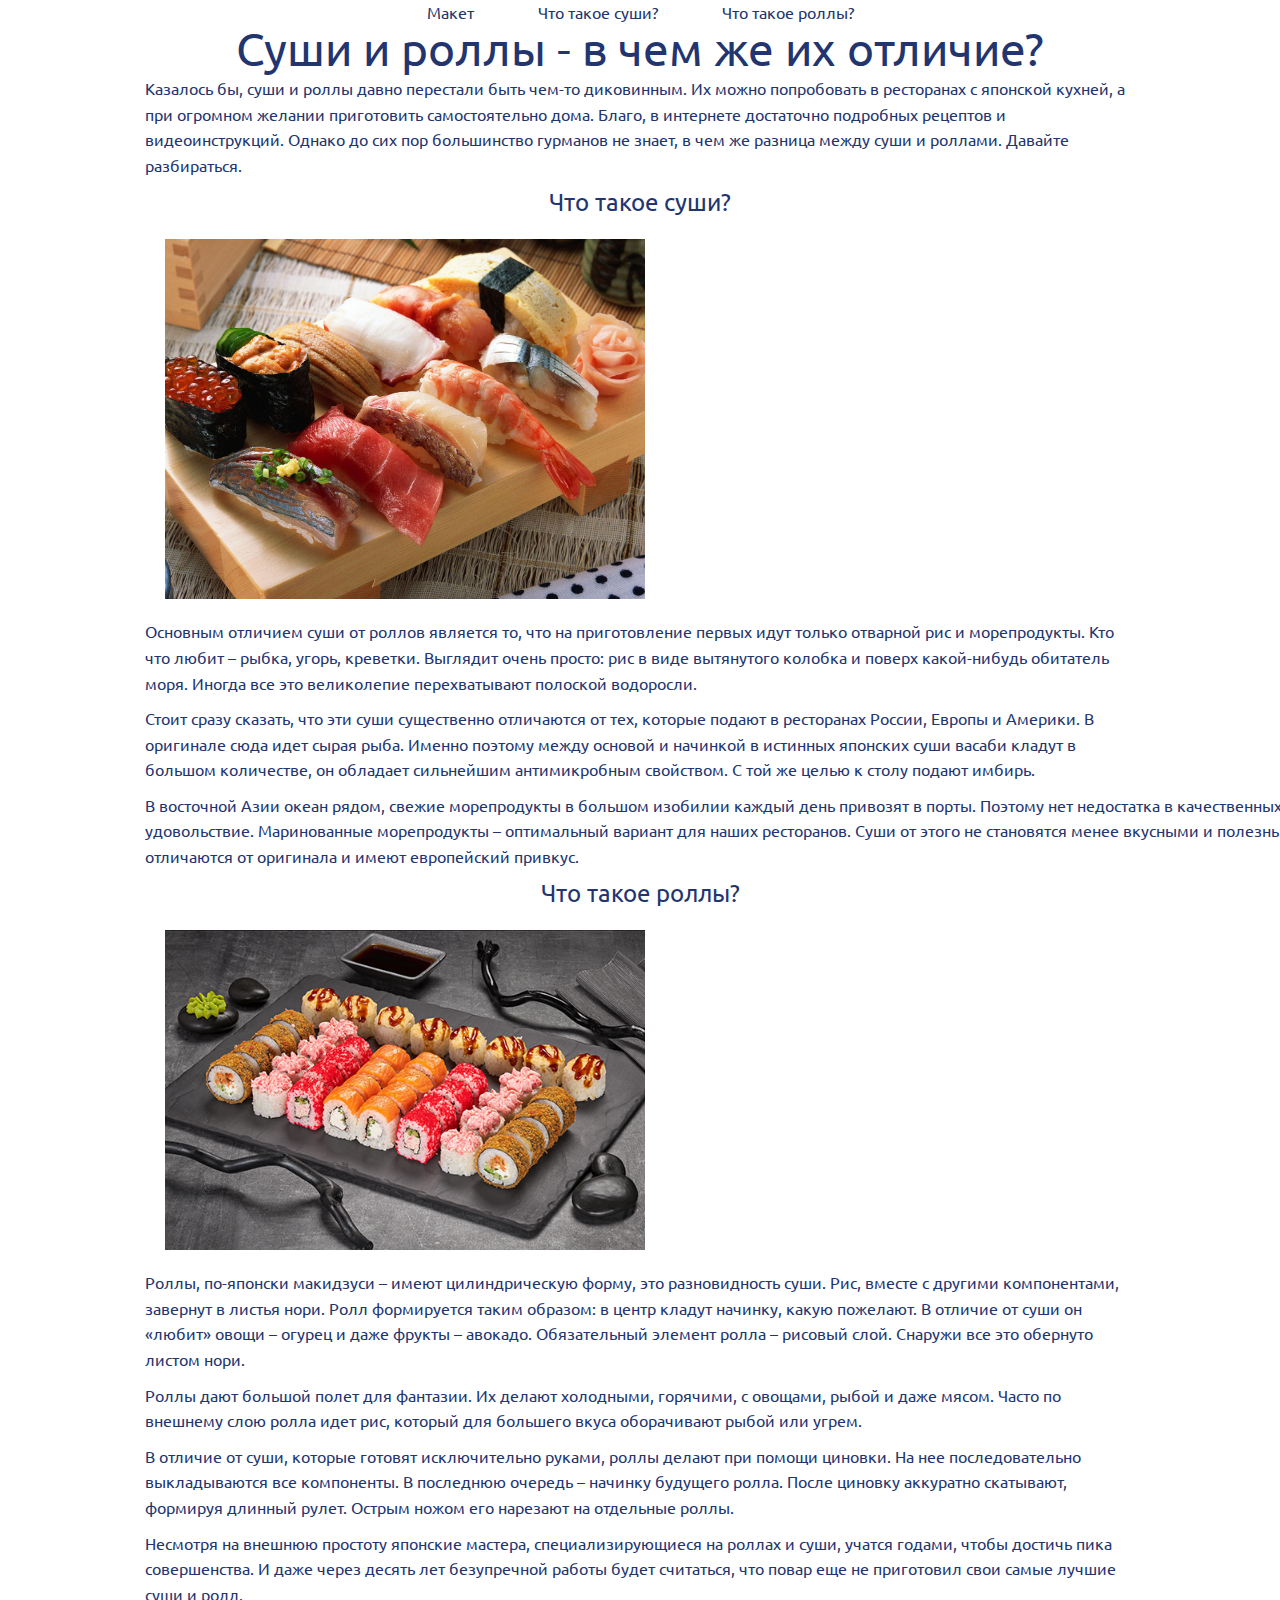
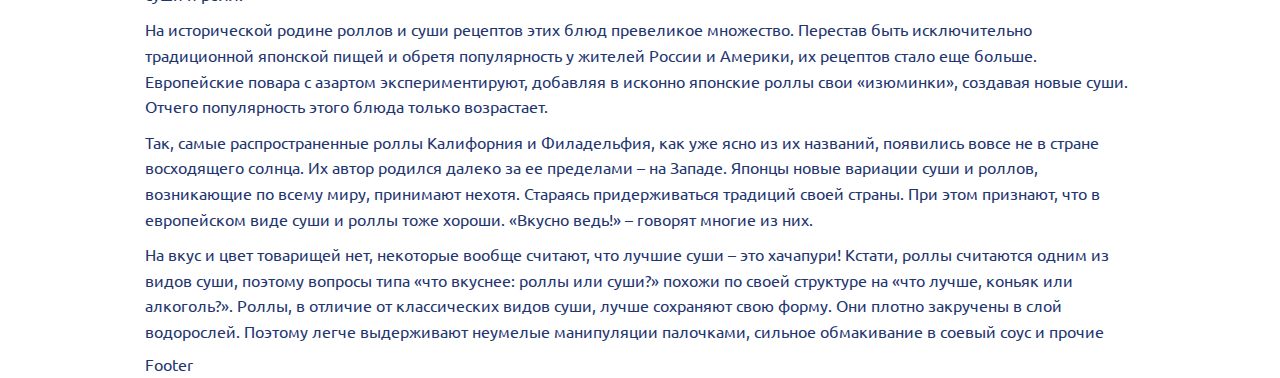
<file: index.html>
<!DOCTYPE html>
<html lang="ru">

<head>
	<meta charset="UTF-8">
	<meta http-equiv="X-UA-Compatible" content="IE=edge">
	<meta name="viewport" content="width=device-width, initial-scale=1.0">
	<link rel="preconnect" href="https://fonts.googleapis.com">
	<link rel="preconnect" href="https://fonts.gstatic.com" crossorigin>
	<link href="https://fonts.googleapis.com/css2?family=Ubuntu&display=swap" rel="stylesheet">
	<link rel="stylesheet" href="css/style.css">
	<title>Урок 5</title>
</head>

<body>
	<div class="wrapper">
		<header class="header">
			<div class="container">
				<nav class="menu">
					<ul>
						<li><a href="maket.html">Макет</a></li>
						<li><a href="#sushi">Что такое суши?</a></li>
						<li><a href="#rolls">Что такое роллы?</a></li>
					</ul>
				</nav>
			</div>
		</header>
		<main>
			<div class="main">
				<div class="container">
					<h1 class="head">Суши и роллы - в чем же их отличие?</h1>
					<p>Казалось бы, суши и роллы давно перестали быть чем-то диковинным. Их можно попробовать в
						ресторанах с
						японской кухней, а при огромном желании приготовить самостоятельно дома. Благо, в интернете
						достаточно подробных рецептов и видеоинструкций. Однако до сих пор большинство гурманов не
						знает, в
						чем же разница между суши и роллами. Давайте разбираться.</p>
					<h2 class="head-block" id="sushi">Что такое суши?</h2>
					<img class="image" src="img/sushi_tajna_yaponskoj_kukhni.jpg" alt="Суши">
					<p>Основным отличием суши от роллов является то, что на приготовление первых идут только отварной
						рис и
						морепродукты. Кто что любит – рыбка, угорь, креветки. Выглядит очень просто: рис в виде
						вытянутого
						колобка и поверх какой-нибудь обитатель моря. Иногда все это великолепие перехватывают полоской
						водоросли.</p>

					<p> Стоит сразу сказать, что эти суши существенно отличаются от тех, которые подают в ресторанах
						России,
						Европы и Америки. В оригинале сюда идет сырая рыба. Именно поэтому между основой и начинкой в
						истинных японских суши васаби кладут в большом количестве, он обладает сильнейшим антимикробным
						свойством. С той же целью к столу подают имбирь.</p>

					<p class="text"> В восточной Азии океан рядом, свежие морепродукты в большом изобилии каждый день
						привозят в
						порты.
						Поэтому нет недостатка в качественных ингредиентах. Добыть свежую не мороженую рыбу нужных пород
						вдалеке от моря – слишком дорогое удовольствие. Маринованные морепродукты – оптимальный вариант
						для
						наших ресторанов. Суши от этого не становятся менее вкусными и полезными. Для любителей японских
						блюд это отличная возможность угоститься любимыми суши и роллом, пусть они отличаются от
						оригинала и
						имеют европейский привкус.</p>
					<h2 class="head-block" id="rolls">Что такое роллы?</h2>
					<img class="image" src="img/3f4de74c70a9de51d1e6e2686ebb94ec.jpg" alt="Роллы">
					<p>Роллы, по-японски макидзуси – имеют цилиндрическую форму, это разновидность суши. Рис, вместе с
						другими компонентами, завернут в листья нори. Ролл формируется таким образом: в центр кладут
						начинку, какую пожелают. В отличие от суши он «любит» овощи – огурец и даже фрукты – авокадо.
						Обязательный элемент ролла – рисовый слой. Снаружи все это обернуто листом нори.</p>

					<p> Роллы дают большой полет для фантазии. Их делают холодными, горячими, с овощами, рыбой и даже
						мясом. Часто по внешнему слою ролла идет рис, который для большего вкуса оборачивают рыбой или
						угрем.</p>

					<p> В отличие от суши, которые готовят исключительно руками, роллы делают при помощи циновки. На нее
						последовательно выкладываются все компоненты. В последнюю очередь – начинку будущего ролла.
						После циновку аккуратно скатывают, формируя длинный рулет. Острым ножом его нарезают на
						отдельные роллы.</p>
					<p> Несмотря на внешнюю простоту японские мастера, специализирующиеся на роллах и суши, учатся
						годами, чтобы достичь пика совершенства. И даже через десять лет безупречной работы будет
						считаться, что повар еще не приготовил свои самые лучшие суши и ролл.</p>
					<p> На исторической родине роллов и суши рецептов этих блюд превеликое множество. Перестав быть
						исключительно традиционной японской пищей и обретя популярность у жителей России и Америки, их
						рецептов стало еще больше. Европейские повара с азартом экспериментируют, добавляя в исконно
						японские роллы свои «изюминки», создавая новые суши. Отчего популярность этого блюда только
						возрастает.</p>
					<p> Так, самые распространенные роллы Калифорния и Филадельфия, как уже ясно из их названий,
						появились вовсе не в стране восходящего солнца. Их автор родился далеко за ее пределами – на
						Западе. Японцы новые вариации суши и роллов, возникающие по всему миру, принимают нехотя.
						Стараясь придерживаться традиций своей страны. При этом признают, что в европейском виде суши и
						роллы тоже хороши. «Вкусно ведь!» – говорят многие из них.</p>
					<div class="test">
						<p>На вкус и цвет товарищей нет, некоторые вообще считают, что лучшие суши – это хачапури!
							Кстати, роллы считаются одним из видов суши, поэтому вопросы типа «что вкуснее: роллы или
							суши?» похожи по своей структуре на «что лучше, коньяк или алкоголь?».
							Роллы, в отличие от классических видов суши, лучше сохраняют свою форму. Они плотно
							закручены в слой водорослей. Поэтому легче выдерживают неумелые манипуляции палочками,
							сильное обмакивание в соевый соус и прочие процедуры, которым их подвергают перед съедением.
							Если Вы первый раз решили заказать себе такое блюдо и терзаетесь муками выбора, то берите
							роллы.</p>
					</div>
				</div>
			</div>
		</main>
		<footer class="footer">
			<div class="container">
				<p>Footer</p>
			</div>
		</footer>
	</div>
</body>

</html>
</file>
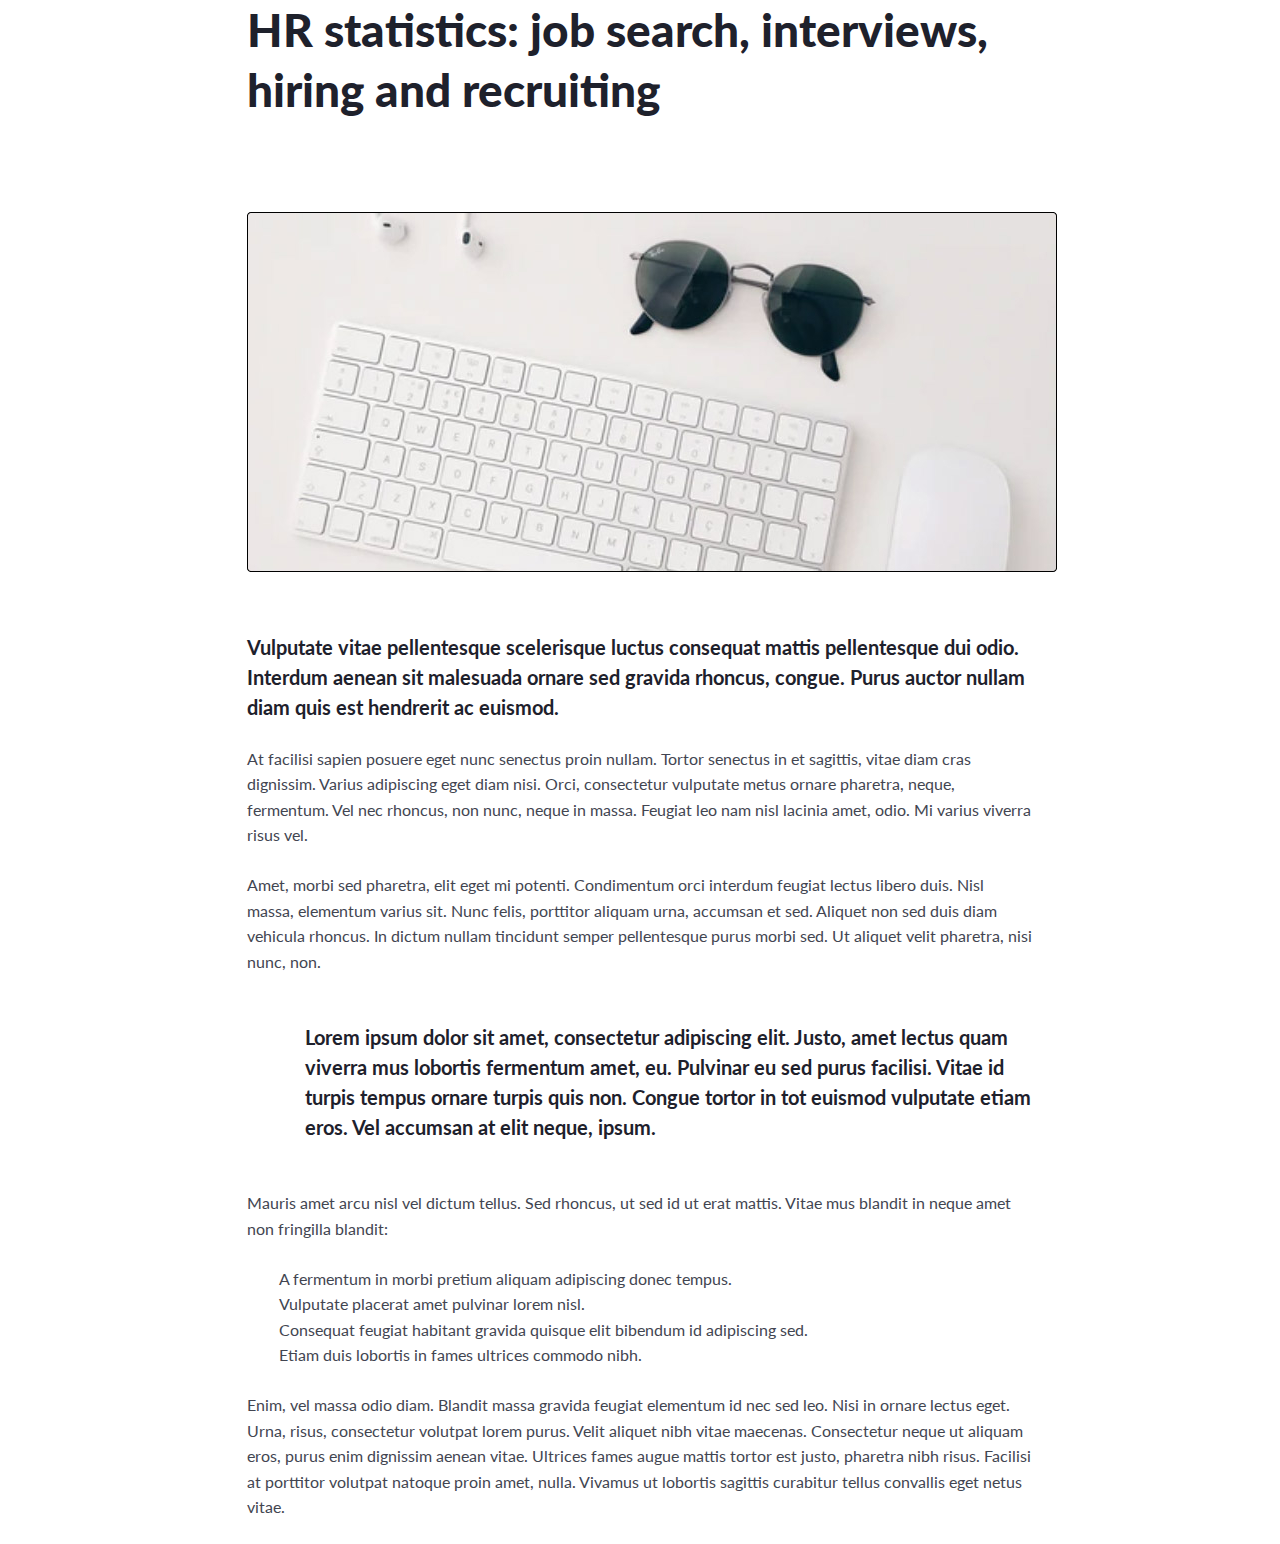
<file: maket.html>
<!DOCTYPE html>
<html lang="en">

<head>
	<meta charset="UTF-8">
	<meta http-equiv="X-UA-Compatible" content="IE=edge">
	<meta name="viewport" content="width=device-width, initial-scale=1.0">
	<link rel="preconnect" href="https://fonts.googleapis.com">
	<link rel="preconnect" href="https://fonts.gstatic.com" crossorigin>
	<link href="https://fonts.googleapis.com/css2?family=Lato:wght@400;700;900&display=swap" rel="stylesheet">
	<link rel="stylesheet" href="css/style.css">
	<title>Урок 5</title>
</head>

<body>
	<main>
		<div class="wrapper-maket">
			<div class="wrapper-container">
				<h1 class="header-maket">HR statistics: job search, interviews, hiring and recruiting</h1>
				<img class="image-maket" src="img/image.jpg" alt="image">
				<p class="text-bold ">Vulputate vitae pellentesque scelerisque luctus consequat mattis pellentesque dui
					odio.
					Interdum aenean sit
					malesuada ornare sed gravida rhoncus, congue. Purus auctor nullam diam quis est hendrerit ac
					euismod.
				</p>
				<p class="text-regular">At facilisi sapien posuere eget nunc senectus proin nullam. Tortor senectus in
					et
					sagittis, vitae diam cras
					dignissim. Varius adipiscing eget diam nisi. Orci, consectetur vulputate metus ornare pharetra,
					neque,
					fermentum. Vel nec rhoncus, non nunc, neque in massa. Feugiat leo nam nisl lacinia amet, odio. Mi
					varius
					viverra risus vel.</p>
				<p class="text-regular">Amet, morbi sed pharetra, elit eget mi potenti. Condimentum orci interdum
					feugiat
					lectus
					libero duis. Nisl
					massa, elementum varius sit. Nunc felis, porttitor aliquam urna, accumsan et sed. Aliquet non sed
					duis
					diam
					vehicula rhoncus. In dictum nullam tincidunt semper pellentesque purus morbi sed. Ut aliquet velit
					pharetra,
					nisi nunc, non.</p>
				<p class="text-bold special">Lorem ipsum dolor sit amet, consectetur adipiscing elit. Justo, amet
					lectus quam
					viverra
					mus lobortis
					fermentum amet, eu. Pulvinar eu sed purus facilisi. Vitae id turpis tempus ornare turpis quis non.
					Congue
					tortor in tot euismod vulputate etiam eros. Vel accumsan at elit neque, ipsum.</p>
				<p class="text-regular">Mauris amet arcu nisl vel dictum tellus. Sed rhoncus, ut sed id ut erat mattis.
					Vitae
					mus blandit in neque
					amet non fringilla blandit:</p>
				<ul class="text-regular">
					<li>A fermentum in morbi pretium aliquam adipiscing donec tempus.</li>
					<li>Vulputate placerat amet pulvinar lorem nisl.</li>
					<li>Consequat feugiat habitant gravida quisque elit bibendum id adipiscing sed.</li>
					<li>Etiam duis lobortis in fames ultrices commodo nibh.</li>
				</ul>
				<p class="text-regular">Enim, vel massa odio diam. Blandit massa gravida feugiat elementum id nec sed
					leo.
					Nisi in ornare lectus
					eget. Urna, risus, consectetur volutpat lorem purus. Velit aliquet nibh vitae maecenas. Consectetur
					neque ut
					aliquam eros, purus enim dignissim aenean vitae. Ultrices fames augue mattis tortor est justo,
					pharetra
					nibh
					risus. Facilisi at porttitor volutpat natoque proin amet, nulla. Vivamus ut lobortis sagittis
					curabitur
					tellus convallis eget netus vitae.</p>
			</div>
		</div>
	</main>
</body>

</html>
</file>
<file: css/style.css>
@import "null.css";
.wrapper {
	font-family: "Ubuntu", sans-serif;
	font-size: 16px;
	color: #22356f;
	line-height: 160%;
	min-height: 100%;
	overflow: hidden;
}
.container {
	max-width: 1020px;
	margin: 0 auto;
	padding: 0 15px;
}
.header {
}
.menu {
	text-align: center;
}
.menu ul li {
	display: inline-block;
	margin: 0 30px;
}
.main p {
	margin: 0 0 10px 0;
}
.image {
	width: 500px;
	padding: 0 0 0 20px;
	margin: 20px 0;
}
.head {
	text-align: center;
	font-size: 46px;
	margin: 10px 0 15px;
}
.head-block {
	text-align: center;
	font-size: 24px;
	margin: 5px 0;
}
.test p {
	max-height: 100px;
	overflow: scroll;
}
.text {
	min-width: 2000px;
}

/*======================Макет===========================*/
.wrapper-maket {
	font-family: "Lato", sans-serif;
	font-size: 16px;
	color: #424551;
	min-height: 100%;
	overflow: hidden;
}
.wrapper-container {
	max-width: 810px;
	margin: 0 auto;
	padding: 0 12px;
}
.header-maket {
	font-weight: 900;
	font-size: 46px;
	line-height: 130%;
	color: #1e212c;
	margin: 0 0 92px;
}
.image-maket {
	margin: 0 0 60px 0;
}
.text-bold {
	font-weight: 700;
	font-size: 20px;
	line-height: 150%;
	color: #1e212c;
	margin: 0 0 24px 0;
}
.special {
	padding: 24px 0 24px 58px;
}
.text-regular {
	line-height: 160%;
	margin: 0 0 24px 0;
}
ul.text-regular {
	padding: 0 0 0 32px;
}
</file>
